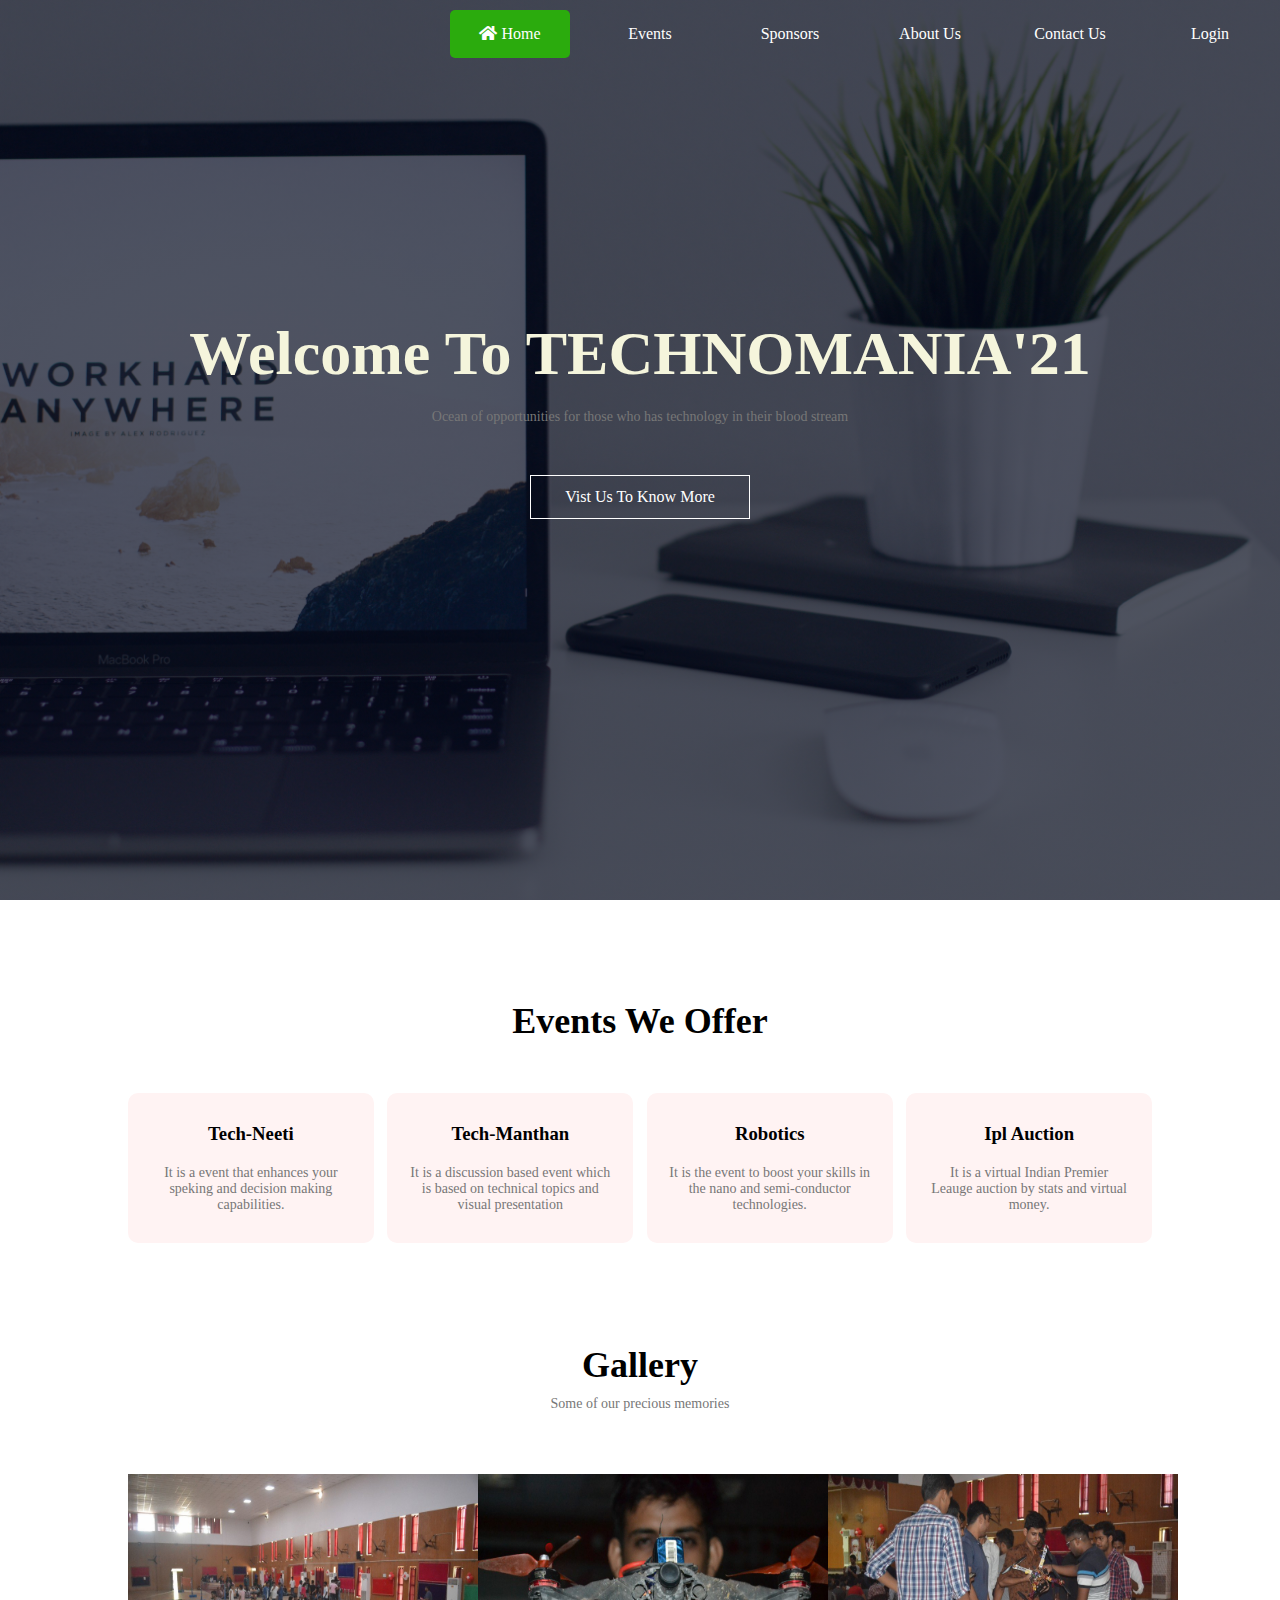
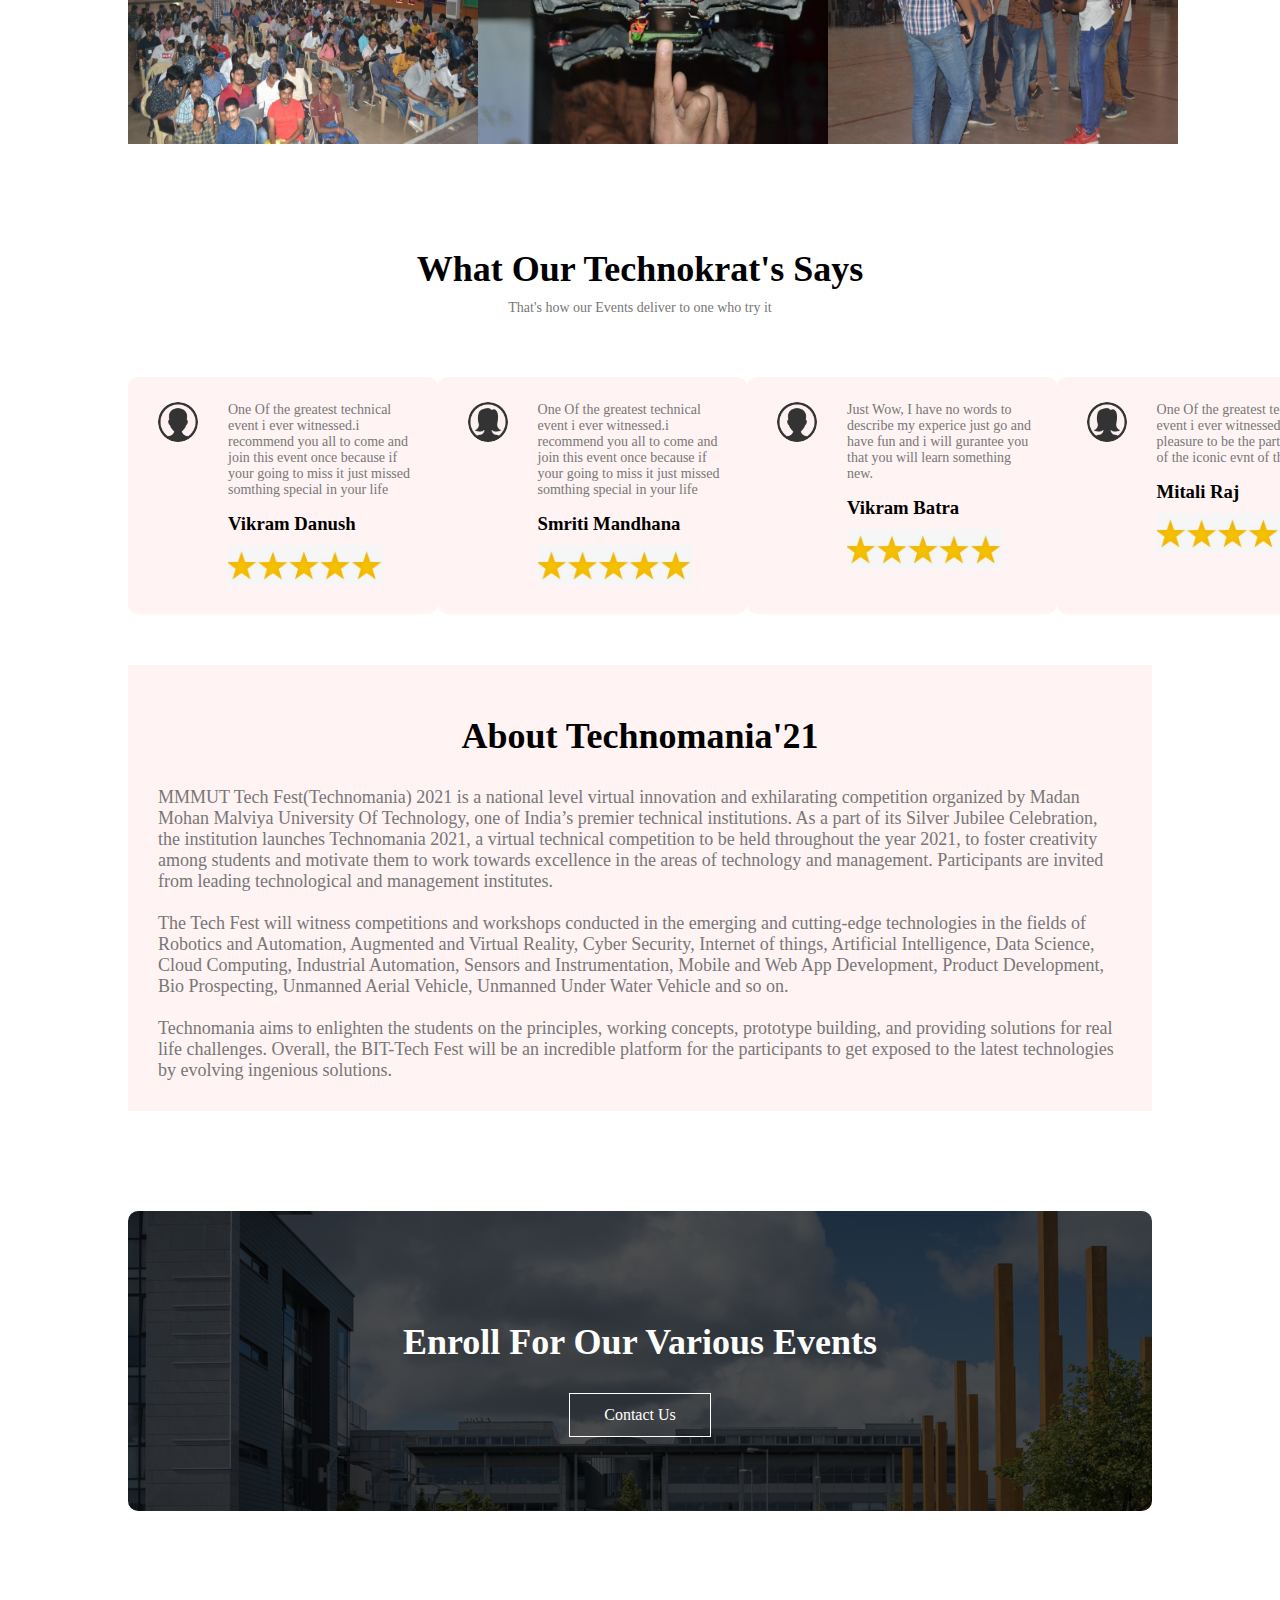
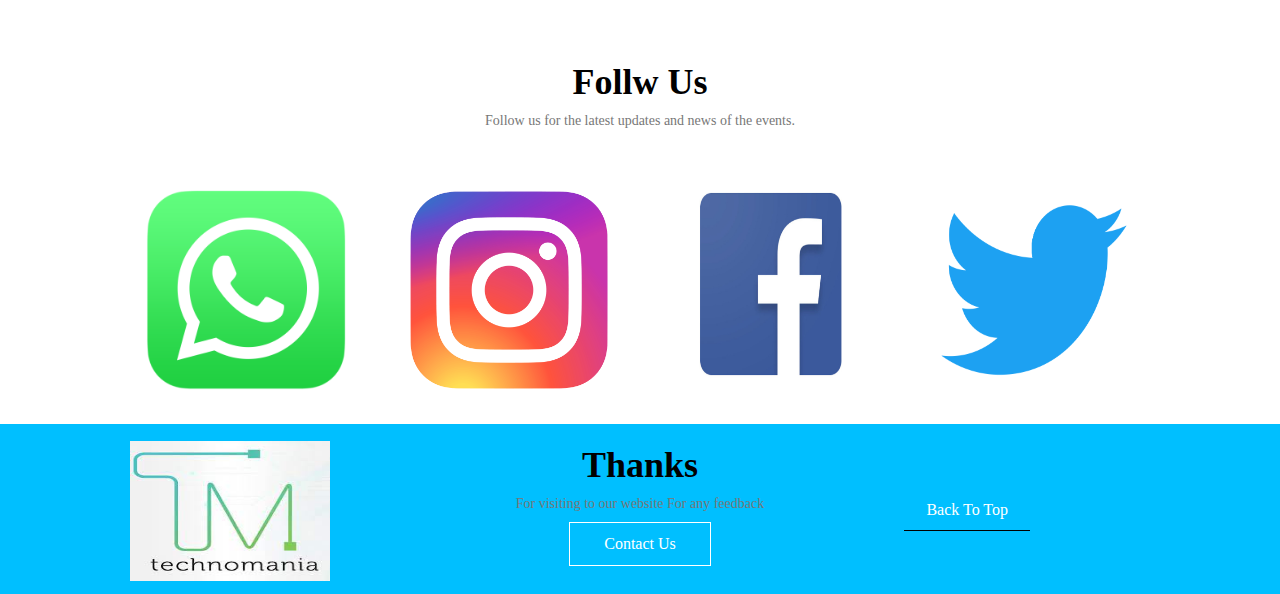
<file: index.html>
<!doctype html>
<html>
<head>
<meta name="viewport" content="width=device-width,initial-scale=1.0">
<title>Home Page</title>
<link rel="stylesheet" href="https://use.fontawesome.com/releases/v5.7.1/css/all.css">
<link rel="stylesheet" href="stylesheet.css">
<link rel="styleshee" href="https://cdn.jsdelivr.net/npm/@fortawesome/fontawesome-free@5.15.3/css/fontawesome.min.css">
<meta charset="utf-8">
</head>
<body>
<section class="header">
<div class="menubar" id="menubar">
<ul>
<li class="active"><a href="#" ><i class="fa fa-home"></i> Home</a></li>
<li><a href="event.php">Events</a>
<div class="sub-menu-1">
<ul>
<li><a href="#neeti">Tech-Neeti</a></li>
<li><a href="#manthan">Tech-Manthan</a></li>
<li><a href="#ipl">Ipl Auction</a></li>
<li><a href="#robo">Robotics    <i class="fa fa-angle-right"></i></a>
<div class="sub-menu-11">
<ul>
<li><a href="#">Robo-War</a></li>
<li><a href="#">Quadcopter</a></li>
<li><a href="#">Workshops</a></li>
</ul>
</div>
</li>
<li><a href="event.php">Quizes   <i class="fa fa-angle-right"></i></a>
<div class="sub-menu-12">
<ul>
<li><a href="#">Biz-Gyaan</a></li>
<li><a href="#">Sci-Fi</a></li>
<li><a href="#">Gs</a></li>
</ul>
</div>
</li>
</ul>
</div>
</li>

<li><a href="#">Sponsors</a>
<div class="sub-menu-2">
<ul>
<li><a href="https://www.microsoft.com/en-in/" target="_blank">Microsoft</a></li>
<li><a href="https://www.google.co.in/" target="_blank">Google</a></li>
<li><a href="https://www.facebook.com/" target="_blank">Facebook</a></li>
<li><a href="https://www.iitm.ac.in/403?r=2" target="_blank">I.I.T Madras</a></li>
</ul>
</div>
</li>
<li><a href="about.html">About Us</a></li>
<li><a href="contact us.php">Contact Us</a></li>
<li><a href="login.php">Login</a></li>
</ul>
</div>
<div class="text-box">
<h1><b>Welcome To TECHNOMANIA'21</b></h1>
<p>Ocean of opportunities for those who has technology in their blood stream</p>
<a href="contact us.php" class="hero-btn">Vist Us To Know More</a>
</div>
</section>
<section class="events">
<h1>Events We Offer</h1>
<div class="row">
<div class="event-col">
<h3 id="neeti">Tech-Neeti</h3>
<p>It is a event that enhances your speking and decision making capabilities.</p>
</div>
<div class="event-col">
<h3 id="manthan">Tech-Manthan</h3>
<p>It is a discussion based event which is based on technical topics and visual presentation</p>
</div>
<div class="event-col">
<h3 id="robo">Robotics</h3>
<p>It is the event to boost your skills in the nano and semi-conductor technologies.</p>
</div>
<div class="event-col">
<h3 id="ipl">Ipl Auction</h3>
<p>It is a virtual Indian Premier Leauge auction by stats and virtual money.</p>
</div>
</div>
</section>
<section class="gallery">
<h1>Gallery</h1>
<p>Some of our precious memories</p>
<div class="row">
<div class="gallery-col">
<img src="1.jpg" style="height:270px; width:350px;">
</div>
<div class="gallery-col">
<img src="2.jpg" style="height:270px; width:350px;">
</div>
<div class="gallery-col">
<img src="3.jpg" style="height:270px; width:350px;">
</div>
</div>
</section>
<section class="rating">
<h1>What Our Technokrat's Says</h1>
<p>That's how our Events deliver to one who try it</p>
<div class="row">
<div class="rating-col">
<img src="boy.png">
<div>
<p>One Of the greatest technical event i ever witnessed.i recommend you all to come and join this event once because if your going to miss it just missed somthing special in your life</p>

<h3>Vikram Danush</h3>
<img src="5.0.jpg" style="margin-left:0; height:40px;margin-right:30px; border-radius:0;">
</div>
</div>
<div class="rating-col">
<img src="girl.png">
<div>
<p>One Of the greatest technical event i ever witnessed.i recommend you all to come and join this event once because if your going to miss it just missed somthing special in your life</p>
<h3>Smriti Mandhana</h3>
<img src="5.0.jpg" style="margin-left:0; height:40px; margin-right:30px; border-radius:0;">
</div>
</div>
<div class="rating-col">
<img src="boy.png">
<div>
<p>Just Wow, I have no words to describe my experice just go and have fun and i will gurantee you that you will learn something new.</p>
<h3>Vikram Batra</h3>
<img src="5.0.jpg" style="margin-left:0; height:40px; margin-right:30px; border-radius:0;">
</div>
</div>
<div class="rating-col">
<img src="girl.png">
<div>
<p>One Of the greatest technical event i ever witnessed.It's my pleasure to be the part of the one of the iconic evnt of the year</p>
<h3>Mitali Raj</h3>
<img src="5.0.jpg" style="margin-left:0; height:40px; margin-right:30px; border-radius:0;">
</div>
</div>
</div>
</section>
<section class="about" id="about">
<h1>About Technomania'21</h1>
<p>
<b>MMMUT Tech Fest(Technomania) 2021 is a national level virtual innovation and exhilarating competition organized by Madan Mohan Malviya University Of Technology, one of India’s premier technical institutions. As a part of its Silver Jubilee Celebration, the institution launches Technomania 2021, a virtual technical competition to be held throughout the year 2021, to foster creativity among students and motivate them to work towards excellence in the areas of technology and management. Participants are invited from leading technological and management institutes.</b><br>

<br><b>The Tech Fest will witness competitions and workshops conducted in the emerging and cutting-edge technologies in the fields of Robotics and Automation, Augmented and Virtual Reality, Cyber Security, Internet of things, Artificial Intelligence, Data Science, Cloud Computing, Industrial Automation, Sensors and Instrumentation, Mobile and Web App Development, Product Development, Bio Prospecting, Unmanned Aerial Vehicle, Unmanned Under Water Vehicle and so on.</b><br>

<br><b>Technomania aims to enlighten the students on the principles, working concepts, prototype building, and providing solutions for real life challenges. Overall, the BIT-Tech Fest will be an incredible platform for the participants to get exposed to the latest technologies by evolving ingenious solutions.</b>
</p>
</section>
<section class="cta">
<h1>Enroll For Our Various Events</h1>
<a href="contact us.php" class="hero-btn">Contact Us</a>
</section>
<section class="follow">
<h1>Follw Us</h1>
<p>Follow us for the latest updates and news of the events.</p>
<div class="row">
<div class="follow-col">
<img src="whatsapp.png" style="width:200px; height:200px;">
<div class="layer">
<a href="#" style="text-decoration:none; "><h3>Whatsapp</h3></a>
</div>
</div>
<div class="follow-col">
<img src="inta.png" style="width:200px; height:200px;">
<div class="layer">
<a href="#" style="text-decoration:none; "><h3>Instagram</h3></a>
</div>
</div>
<div class="follow-col">
<img src="fb.jpg" style="width:230px; height:200px;">
<div class="layer">
<a href="#" style="text-decoration:none; "><h3>Facebook</h3></a>
</div>
</div>
<div class="follow-col">
<img src="twitter.png" style="width:200px; height:200px;">
<div class="layer">
<a href="#" style="text-decoration:none; "><h3>Twitter</h3></a>
</div>
</div>
</div>
</section >

<section class="footer">
<div class="footer-img">
<img src="download.jpg" style="width:200px;height:140px; margin-top:17px;">
</div>
<h1>Thanks</h1>
<p>For visiting to our website For any feedback</p>
<a href="contact us.php" class="hero-btn">Contact Us</a>
<div class="ss">
<a href="#menubar">Back To Top</a>
</div>

</section>
</body>
</html>
</file>
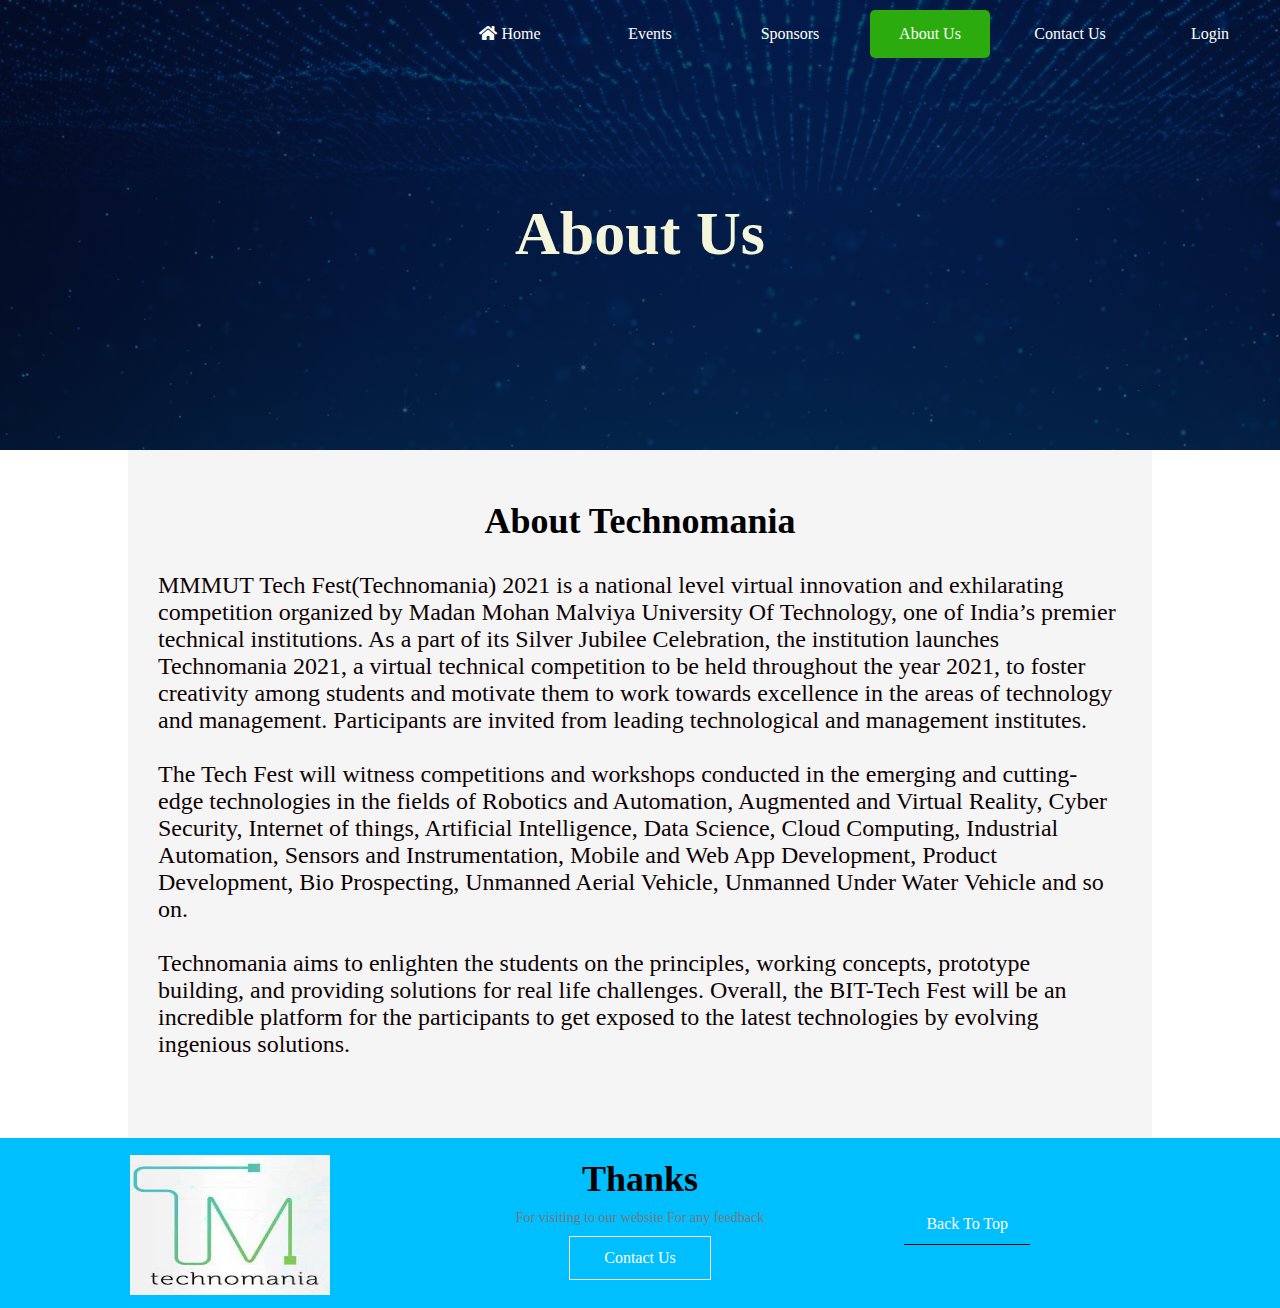
<file: about.html>
<!doctype html>
<html>
<head>
<meta name="viewport" content="width=device-width,initial-scale=1.0">
<title>Home Page</title>
<link rel="stylesheet" href="stylesheet.css">
<link rel="stylesheet" href="https://use.fontawesome.com/releases/v5.7.1/css/all.css">
<link rel="styleshee" href="https://cdn.jsdelivr.net/npm/@fortawesome/fontawesome-free@5.15.3/css/fontawesome.min.css">
<meta charset="utf-8">
</head>
<body>
<section class="sub-header">
<div class="menubar" id="menubar">
<ul>
<li ><a href="index.html" ><i class="fa fa-home"></i> Home</a></li>
<li ><a href="event.php">Events</a>
<div class="sub-menu-1">
<ul>
<li><a href="#neeti">Tech-Neeti</a></li>
<li><a href="#manthan">Tech-Manthan</a></li>
<li><a href="#ipl">Ipl Auction</a></li>
<li><a href="#robo">Robotics  <i class="fa fa-angle-right"></i> </a>
<div class="sub-menu-11">
<ul>
<li><a href="#">Robo-War</a></li>
<li><a href="#">Quadcopter</a></li>
<li><a href="#">Workshops</a></li>
</ul>
</div>
</li>
<li><a href="#qwo">Quizes    <i class="fa fa-angle-right"></i>></a>
<div class="sub-menu-12">
<ul>
<li><a href="#biz">Biz-Gyaan</a></li>
<li><a href="#sci">Sci-Fi</a></li>
<li><a href="#gs">Gs</a></li>
</ul>
</div>
</li>
</ul>
</div>
</li>

<li><a href="#">Sponsors</a>
<div class="sub-menu-2">
<ul>
<li><a href="https://www.microsoft.com/en-in/" target="_blank">Microsoft</a></li>
<li><a href="https://www.google.co.in/" target="_blank">Google</a></li>
<li><a href="https://www.facebook.com/" target="_blank">Facebook</a></li>
<li><a href="https://www.iitm.ac.in/403?r=2" target="_blank">I.I.T Madras</a></li>
</ul>
</div>
</li>
<li class="active"><a href="#about">About Us</a></li>
<li><a href="contact us.html">Contact Us</a></li>
<li><a href="login.php">Login</a></li>
</ul>
</div>
<div class="text-box-1">
<h1><b>About Us</b></h1>
</div>
</section>
<section class="about-1">
<h1> About Technomania</h1>
<p><b>MMMUT Tech Fest(Technomania) 2021 is a national level virtual innovation and exhilarating competition organized by Madan Mohan Malviya University Of Technology, one of India’s premier technical institutions. As a part of its Silver Jubilee Celebration, the institution launches Technomania 2021, a virtual technical competition to be held throughout the year 2021, to foster creativity among students and motivate them to work towards excellence in the areas of technology and management. Participants are invited from leading technological and management institutes.</b><br>

<br><b>The Tech Fest will witness competitions and workshops conducted in the emerging and cutting-edge technologies in the fields of Robotics and Automation, Augmented and Virtual Reality, Cyber Security, Internet of things, Artificial Intelligence, Data Science, Cloud Computing, Industrial Automation, Sensors and Instrumentation, Mobile and Web App Development, Product Development, Bio Prospecting, Unmanned Aerial Vehicle, Unmanned Under Water Vehicle and so on.</b><br>

<br><b>Technomania aims to enlighten the students on the principles, working concepts, prototype building, and providing solutions for real life challenges. Overall, the BIT-Tech Fest will be an incredible platform for the participants to get exposed to the latest technologies by evolving ingenious solutions.</b></p>
</section>
<section class="footer">
<div class="footer-img">
<img src="download.jpg" style="width:200px;height:140px; margin-top:17px;">
</div>
<h1>Thanks</h1>
<p>For visiting to our website For any feedback</p>
<a href="#" class="hero-btn">Contact Us</a>
<div class="ss">
<a href="#menubar">Back To Top</a>
</div>

</section>
</body>
</html>
</file>
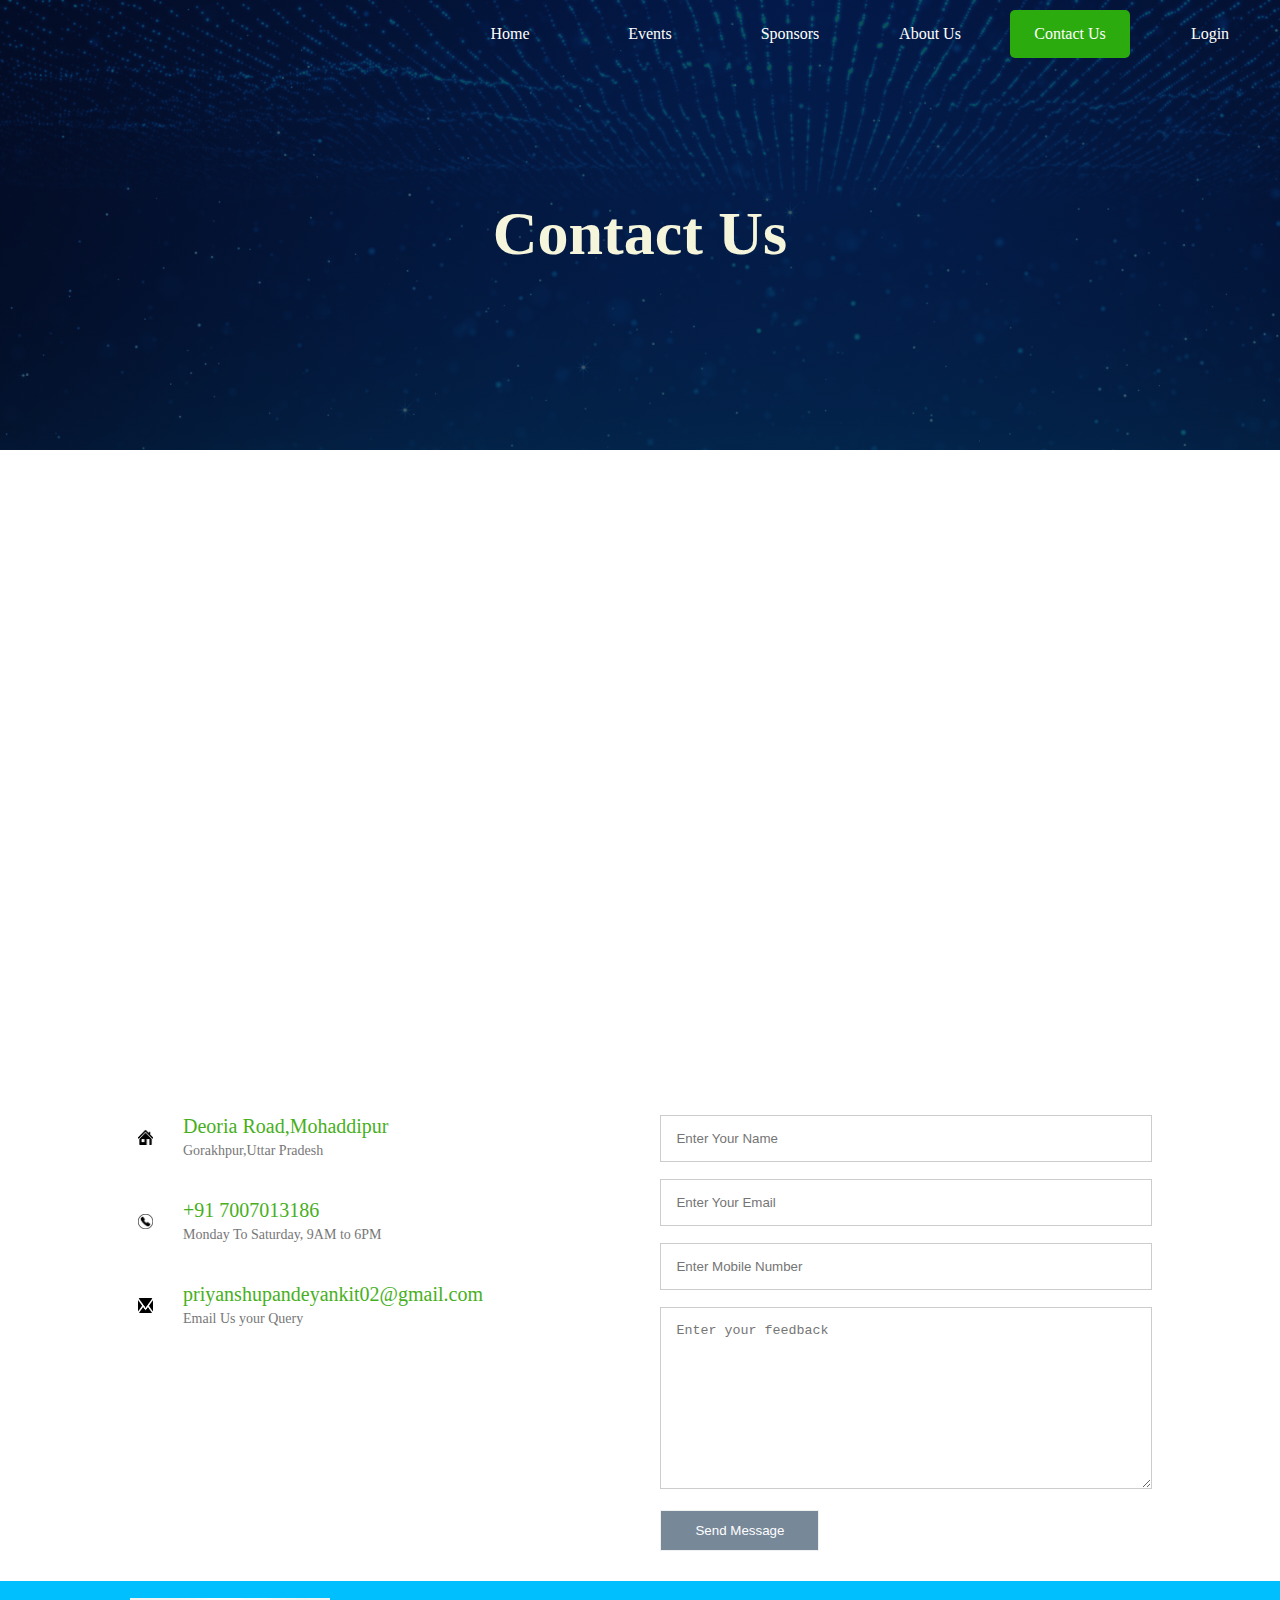
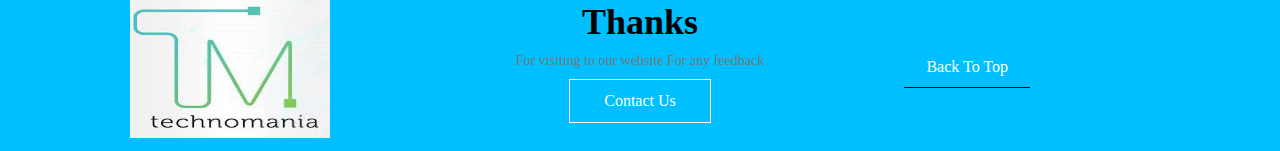
<file: contact us.html>
<!doctype html>
<html>
    <?php
    ?>
<head>
<meta name="viewport" content="width=device-width,initial-scale=1.0">
<title>contact us</title>
<link rel="stylesheet" href="stylesheet.css">
<link rel="styleshee" href="https://cdn.jsdelivr.net/npm/@fortawesome/fontawesome-free@5.15.3/css/fontawesome.min.css">
<meta charset="utf-8">
</head>
<body>
<section class="sub-header">
<div class="menubar" id="menubar">
<ul>
<li ><a href="index.html" ><i class="fa fa-home"></i>Home</a></li>
<li ><a href="event.html">Events</a>
<div class="sub-menu-1">
<ul>
<li><a href="#neeti">Tech-Neeti</a></li>
<li><a href="#manthan">Tech-Manthan</a></li>
<li><a href="#ipl">Ipl Auction</a></li>
<li><a href="#robo"><i class="fa fa-angle-right"></i>Robotics    <font size="0.5"> <span style="color:red;">></span> </font></a>
<div class="sub-menu-11">
<ul>
<li><a href="#">Robo-War</a></li>
<li><a href="#">Quadcopter</a></li>
<li><a href="#">Workshops</a></li>
</ul>
</div>
</li>
<li><a href="#qwo">Quizes    <font size="0.5"> <span style="color:red;">></span> </font></a>
<div class="sub-menu-12">
<ul>
<li><a href="#biz">Biz-Gyaan</a></li>
<li><a href="#sci">Sci-Fi</a></li>
<li><a href="#gs">Gs</a></li>
</ul>
</div>
</li>
</ul>
</div>
</li>

<li><a href="#">Sponsors</a>
<div class="sub-menu-2">
<ul>
<li><a href="https://www.microsoft.com/en-in/" target="_blank">Microsoft</a></li>
<li><a href="https://www.google.co.in/" target="_blank">Google</a></li>
<li><a href="https://www.facebook.com/" target="_blank">Facebook</a></li>
<li><a href="https://www.iitm.ac.in/403?r=2" target="_blank">I.I.T Madras</a></li>
</ul>
</div>
</li>
<li><a href="about.html">About Us</a></li>
<li class="active"><a href="contact us.html">Contact Us</a></li>
<li><a href="login.php">Login</a></li>
</ul>
</div>
<div class="text-box-1">
<h1><b>Contact Us</b></h1>
</div>
</section>
<section class="location">
    <iframe src="https://www.google.com/maps/embed?pb=!1m18!1m12!1m3!1d3563.405613220634!2d83.43093891487904!3d26.73142948320594!2m3!1f0!2f0!3f0!3m2!1i1024!2i768!4f13.1!3m3!1m2!1s0x39915ca3e2aa136b%3A0xc039bdf0211338a9!2sMadan%20Mohan%20Malaviya%20University%20Of%20Technology!5e0!3m2!1sen!2sin!4v1628185901927!5m2!1sen!2sin" width="600" height="450" style="border:0;" allowfullscreen="" loading="lazy"></iframe>
</section>
<section class="contact-us">
    <div class="row">
        <div class="contact-col">
            <div>
                <img src="home1.png" style="width:15px; height:15px;">
                <span><h5>Deoria Road,Mohaddipur</h5>
                    <p>Gorakhpur,Uttar Pradesh</p>
                
                </span>
                

            </div>
            <div>
                <img src="call.png" style="width:15px; height:15px;">
                <span><h5>+91 7007013186</h5>
                    <p>Monday To Saturday, 9AM to 6PM</p>
                
                </span>
                

            </div>
            <div>
                <img src="email.png" style="width:15px; height:15px;">
                <span><h5>priyanshupandeyankit02@gmail.com</h5>
                    <p>Email Us your Query</p>
                
                </span>
                

            </div>
        </div>
        <div class="contact-col">
          <form action="form-handler.php" meathod="post">
              <input type="text" name="name" placeholder="Enter Your Name" required >
              <input type="email"name="email" placeholder="Enter Your Email" required >
              <input type="tel" maxlength="10" minlength="10" name="mobile" placeholder="Enter Mobile Number"  >
              <textarea rows="10" name="feedback" placeholder="Enter your feedback" required></textarea>
              <button type="submit" class="hero-btn red-btn">Send Message</button>

          </form>
        
            </div>
        
    </div>
</section>
<section class="footer">
<div class="footer-img">
<img src="download.jpg" style="width:200px;height:140px; margin-top:17px;">
</div>
<h1>Thanks</h1>
<p>For visiting to our website For any feedback</p>
<a href="contact us.php" class="hero-btn">Contact Us</a>
<div class="ss">
<a href="#menubar">Back To Top</a>
</div>

</section>
</body>
</html>
</file>
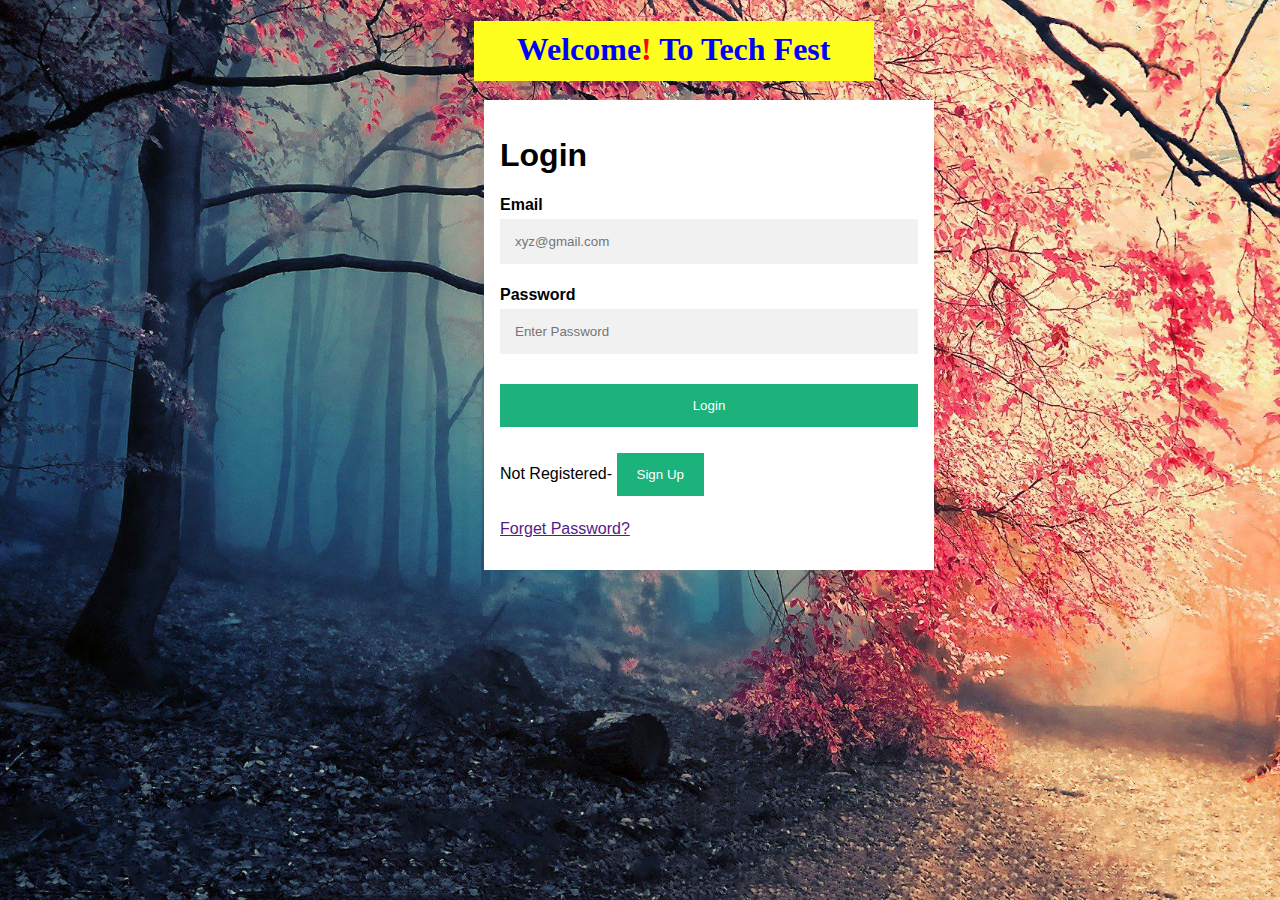
<file: hello.html>
<!DOCTYPE html>
<html>
<script src='https://www.google.com/recaptcha/api.js'></script>
<style>
body {font-family: Arial, Helvetica, sans-serif;

margin: 0;
padding : 0;
background:url(30100.jpg);
background-repeat: no-repeat;
background-attachment: fixed;
  background-size: cover;

}
* {box-sizing: border-box;}

/* Full-width input fields */
input[type=text], input[type=password], input[type=tel], input[type=email] {
  width: 100%;
  padding: 15px;
  margin: 5px 0 22px 0;
  display: inline-block;
  border: none;
  background: #f1f1f1;
}

/* Add a background color when the inputs get focus */
input[type=text]:focus, input[type=password]:focus, input[type=tel]:focus,input[type=email]:focus {
  background-color: #ddd;
  outline: none;
}

/* Set a style for all buttons */
button {
  background-color: #04AA6D;
  color: white;
  padding: 14px 20px;
  margin: 8px 0;
  border: none;
  cursor: pointer;
  width: 100%;
  opacity: 0.9;
}

button:hover {
  opacity:1;
}

/* Extra styles for the cancel button */
.cancelbtn {
  padding: 14px 20px;
  background-color: #f44336;
}

/* Float cancel and signup buttons and add an equal width */
.cancelbtn, .signupbtn {
  float: left;
  width: 50%;
}

/* Add padding to container elements */
.container {
  padding: 16px;
}

/* The Modal (background) */
.modal {
  display: none; /* Hidden by default */
  position: fixed; /* Stay in place */
  z-index: 1; /* Sit on top */
  left: 0;
  top: 0;
  width: 100%; /* Full width */
  height: 100%; /* Full height */
  overflow: auto; /* Enable scroll if needed */
  background-color: #474e5d;
  padding-top: 50px;
}

/* Modal Content/Box */
.modal-content {
  background-color: #fefefe;
  margin: 5% auto 15% auto; /* 5% from the top, 15% from the bottom and centered */
  border: 1px solid #888;
  width: 80%; /* Could be more or less, depending on screen size */
}

/* Style the horizontal ruler */
hr {
  border: 1px solid #f1f1f1;
  margin-bottom: 25px;
}
 
/* The Close Button (x) */
.close {
  position: absolute;
  right: 35px;
  top: 15px;
  font-size: 40px;
  font-weight: bold;
  color: #f1f1f1;
}

.close:hover,
.close:focus {
  color: #f44336;
  cursor: pointer;
}

/* Clear floats */
.clearfix::after {
  content: "";
  clear: both;
  display: table;
}

/* Change styles for cancel button and signup button on extra small screens */
@media screen and (max-width: 300px) {
  .cancelbtn, .signupbtn {
     width: 100%;
  }
}
.ext {
  position:absolute;
 left:30%;
  margin: 100px;
  max-width: 450px;
  padding: 16px;
  background-color: white;
}
</style>
<body>
<h1 style="background-color:#ffff1f; color:blue; position:absolute; left:37%; width:400px; height:60px; text-align:center; padding-top:10px; font-family:monaco;"><b>Welcome<span style="color:red;">! </span>To Tech Fest</b></h1>
<div class="ext">
<form action="index.html" class="containertt">
    <h1>Login</h1>

    <label for="email"><b>Email</b></label>
    <input type="email" placeholder="xyz@gmail.com" title="Enter Email" name="email" required>

    <label for="psw"><b>Password</b></label>
    <input type="password" placeholder="Enter Password" name="psw" required>

    <button type="submit" class="btn">Login</button>
   <div class="g-recaptcha" data-sitekey="Your site key goes here" style="margin-top:10px; margin-bottom:10px;"></div>
    Not Registered-
    <button onclick="document.getElementById('id01').style.display='block'" style="width:auto;">Sign Up</button>
    <p><a href="">Forget Password?</a></p>
  </form>

<div id="id01" class="modal">
  <span onclick="document.getElementById('id01').style.display='none'" class="close" title="Close Modal">&times;</span>
  <form class="modal-content" action="hello1.html" target="_blank">
    <div class="container">
      <h1>Sign Up</h1>
      <p>Please fill in this form to create an account.</p>
      <hr>
      <label for="email"><b>Email</b></label>
      <input type="email" placeholder="Enter Email" name="email" required>

      <label for="psw"><b>Password</b></label>
      <input type="password" placeholder="Enter Password" name="psw" required>

      <label for="name"><b>Name</b></label><br>
      <input type="text" placeholder="Firstname" title="Enter Your Name"" name="fname"  style="width:45%; margin-right:100px;"required>
     <input type="text" placeholder="Surname" name="sname"  title="Enter Middle And Surname Respectvely" style="width:45%; margin-bottom:20px;"required><br>
      
      <label for="mob"><b>Mobile Number</b><br></label><br>
      <input type="tel" minlength="9" maxlength="10" name="mob" style="width:45%; margin-right:100px;" title="Enter Yor 10 digit Mobile Number" placeholder="xxxxxxxxxx" required><br>
<label for="dob"><b>DOB</b></label><br>
      <input type="date" placeholder="mm/dd/yyyy" name="dob" style="margin-bottom:20px; margin-top:10px;" required><br>
<b>Gender</b>
      
  <br><input type="radio" id="html" name="gender" value="Male" style="margin-left:14px;">
  <label for="html" ><b>Male</b></label><br>
  <input type="radio" id="css" name="gender" value="Female">
  <label for="css"><b>Female</b></label><br>
  <input type="radio" id="javascript" name="gender" value="Others" style="margin-bottom:20px;">
  <label for="javascript" ><b>Others</b></label><br>
      <input type="checkbox" checked="checked" name="chk" style="margin-bottom:20px;" required>
      By creating an account you agree to our <a href="#" style="color:dodgerblue">Terms & Privacy</a>.

      <div class="clearfix">
        <button type="button" onclick="document.getElementById('id01').style.display='none'" class="cancelbtn">Cancel</button>
        <button type="submit" class="signupbtn" onclick="hello1.html">Sign Up</button>
      </div>
    </div>
  </form>
</div>
</div>
<script>
// Get the modal
var modal = document.getElementById('id01');

// When the user clicks anywhere outside of the modal, close it
window.onclick = function(event) {
  if (event.target == modal) {
    modal.style.display = "none";
  }
}
</script>

</body>
</html>
</file>
<file: stylesheet.css>
*{
padding:0;
margin:0;
box-sizing:border-box;

}
.header{
min-height:100vh;
width:100%;
background-image:linear-gradient(rgba(4,9,30,0.7),rgba(4,9,30,0.7)),url(home.jpg);
background-repeat: no-repeat;
background-attachment: fixed;
background-size: cover;
font-family:sans-sherif;

}
.heading{
width:0px;
height:0px;
position:relative;
left: 30px;
}
.menubar{
background: transparent;
text-align:right;
 
}
.menubar ul
{
display:inline-flex;
list-style:none;
color:#fff;

}
.menubar li{
text-align:center;
}

.menubar ul li{
width:120px;
margin:10px;
padding:15px;


}
.menubar ul li a{
text-decoration:none;
color:#fff;
}
.menubar ul li a:hover{
color:rgb(173,255,47);

}
.active , .menubar ul li:hover{

background: #2bab0d;
border-radius:5px;
}
.sub-menu-1{
display:none;
}
.menubar ul li:hover .sub-menu-1{
display:block;
position:absolute;
background:rgb(0,100,0);
margin-top: 15px;
margin-left:-15px;

}
.menubar ul li:hover .sub-menu-1 ul{
display:block;
margin:10px;

}
.menubar ul li:hover .sub-menu-1 ul li{
width:130px;
padding:10px;
border-bottom: 1px dotted #fff;
border radius:0;
text-align:left;

}
.menubar ul li:hover .sub-menu-1 ul li:last-child{
border-bottom:none;
}
.menubar ul li:hover .sub-menu-1 ul li a:hover{
color:rgb(173,255,47);
}
.sub-menu-11{
display:none;
}
.sub-menu-1 ul li:hover .sub-menu-11{
display:block;
position:relative;
top:-50px;
left:130px;
background:rgb(0,100,0);
margin-left:-14px;

}
.sub-menu-1 ul li:hover .sub-menu-11 ul{
display:block;
background:rgb(0,100,0);
margin:10px;
position:absolute;
}
 .sub-menu-1 ul li :hover .sub-menu-11 ul li{
width:130px;
padding:10px;
border-bottom: 1px dotted #fff;
border radius:0;
text-align:left;

}
 .sub-menu-1 ul li:hover .sub-menu-11 ul li:last-child{
border-bottom:none;
}
.sub-menu-12{
display:none;
}
.sub-menu-1 ul li:hover .sub-menu-12{
display:block;
position:relative;
top:-50px;
left:130px;
background:rgb(0,100,0);
margin-left:-14px;

}
.sub-menu-1 ul li:hover .sub-menu-12 ul{
display:block;
background:rgb(0,100,0);
margin:10px;
position:absolute;
}
 .sub-menu-1 ul li :hover .sub-menu-12 ul li{
width:130px;
padding:10px;
border-bottom: 1px dotted #fff;
border radius:0;
text-align:left;

}
 .sub-menu-1 ul li:hover .sub-menu-12 ul li:last-child{
border-bottom:none;
}
.sub-menu-2{
display:none;
}
.menubar ul li:hover .sub-menu-2{
display:block;
position:absolute;
background:rgb(0,100,0);
margin-top: 15px;
margin-left:-15px;

}
.menubar ul li:hover .sub-menu-2 ul{
display:block;
margin:10px;

}
.menubar ul li:hover .sub-menu-2 ul li{
width:130px;
padding:10px;
border-bottom: 1px dotted #fff;
border radius:0;
text-align:left;

}
.menubar ul li:hover .sub-menu-2 ul li:last-child{
border-bottom:none;
}
.text-box{
position:absolute:
top:50%;
left:50%;
margin-top:250px;
text-align:center;
color:#F5F5DC;
}
.text-box h1{
font-size:62px;
}
.text-box p{
margin:10px 0 40px;
font-size:14px;
}
.text-box-1{
position:absolute:
top:50%;
left:50%;
margin-top:130px;
text-align:center;
color:#F5F5DC;
}
.text-box-1 h1{
font-size:62px;
}
.text-box-1 p{
margin:10px 0 40px;
font-size:14px;
}
.hero-btn{
display:inline-block;
text-decoration:none;
color:#fff;
border:1px solid #fff;
padding:12px 34px;
background:transparent;
position:relative;
cursor:pointer;

}
.hero-btn:hover{
border:1px solid #f44336;
background:#f44336;
transition:1s;
}
/*----events----*/
.events{
width:80%;
margin:auto;
text-align:center;
padding-top:100px;
}
h1{
font-size:36px;
font-weight:600;

}
 p{
color:#777;
font-size:14px;
font-weight:300;
lineheight:22px;
padding:10px;
}
.row{
margin-top:5%;
display:flex;
justify-content:space-between;

}
.event-col{
flex-basis:24%;
background:#fff3f3;
border-radius:10px;
margin-bottom:5%;
padding:20px 12px;
box-sizing:border-box;
transition:0.5s;
}
h3{
text-align:center;
font-weight:600;
margin:10px 0;
}
.event-col:hover{
box-shadow:0 0 20px 0px rgba(0,0,0,0.2);
}
/*-----follow-----*/
.follow{
width:80%;
margin:auto;
text-align:center;
padding-top:50px;
}
.follow-col{
flex-basis:23%;
border-radius:10px;
margin-bottom:30px;
position:relative;
overflow:hidden;
}
.layer{
background: transparent;
height:100%;
width:200px;
position:absolute;
top:0;
left:42px;
transition:0.5s;

}
.layer:hover{
background: rgba(226,0,0,0.7);
}
.layer h3{
width:100%;
font-weight: 500;
color:#fff;
font-size:26px;
bottom:0;
left:50%;
transform:translateX(-50%);
position:absolute;
opacity:0;
transition:0.5s;


}
.layer:hover h3{
bottom:49%;
opacity:1;
}
/*-------gallery------*/
.gallery{
width:80%;
margin:auto;
text-align:center;
padding-top:50px;
}
.about{
width:80%;
margin:auto;
text-align:center;
padding-top:50px;
background:#fff3f3;
box-sizing:border-box;
}
.about p{
color:#777;
font-size:18px;
font-weight:300;
lineheight:22px;
padding:30px;
text-align:left;
 font-family: American Typewriter, serif;
}
.cta{
margin:100px auto;
width:80%;
height:300px;
background-image:linear-gradient(rgba(0,0,0,0.7),rgba(0,0,0,0.7)),url(banner.png);
background-position:center;
background-size:cover;
border-radius:10px;
text-align:center;
padding 100px 0;
}
.cta h1{
padding-top:110px;
color:#fff;
margin-bottom:30px;
}
/*---------rating-------*/
.rating{
width:80%;
margin:auto;
padding-top:100px;
text-align:center;

}
.rating-col{
flex-basis:22%;
border-radius:10px;
margin-bottom:5%;
text-align:left;
background:#fff3f3;
padding:25px;
cursor:pointer;
display:flex;
box-sizing:border-box;
transition:0.5s;
}
.rating-col img{
height:40px;
margin-left:5px;
margin-right:30px;
border-radius:50%;
}
.rating-col p{
padding:0;

}
.rating-col h3{
margin-top:15px;
text-align:left;
}
.rating-col:hover{
box-shadow:0 0 20px 0px rgba(0,0,0,0.2);
}
.footer{
height:170px;
background-color:#00BFFF;
text-align:center;

}
.footer h1{
padding-top:20px;
}
.ss{
text-align:right;
position:relative;
bottom:65px;
right:250px;
}
.ss a{
color:#fff;
text-decoration:none;
font-size:16px;

}
.ss a{
border-bottom:1px solid black;
padding:12px 22px;
background:transparent;
position:relative;
cursor:pointer;
transition:1s;
}
.ss a:hover{
border-bottom:1px solid #f44336;
background:#F5F5DC;
color:#D2691E;
}
.footer-img{
position:absolute;
left:130px;
}
.sub-header{
min-height:50vh;
width:100%;
background-image:linear-gradient(rgba(4,9,30,0.7),rgba(4,9,30,0.7)),url(back.jpg);
background-repeat: no-repeat;
background-attachment: fixed;
background-size: cover;
font-family:sans-sherif;
}
.comment-box{
border:1px solid #ccc;
margin:50px 0;
padding:10px 20px;
margin-left:20px;
}
.comment-box h3{
text-align:left;

}
.feedback-form input,.feedback-form textarea{
width:100%;
padding:10px;
margin:15px;
box-sizing:border-box;
border:none;
outline:none;
background:#f0f0f0;
}
.red-btn{
border:1px solid #f0f0f0;
background:#778899;
color:white;
}
.feedback-form button{
margin-left:15px;
}
.blog-left{
flex-basis:60%;
}
.blog-right{
flex-basis:25%;
margin-right:100px;
margin-top:40px;
}
.blog-right h3{
background:#f44336;
color:#fff;
padding:7px 0;
font-size:16px;
margin-bottom:20px;
text-align:center;


}
.blog-right div{
display:flex;
align-items:center;
justify-content:space-between;
color:#555;
padding:8px;
box-sizing:border-box;
background:#FFFAF0;
}
/*-------quiz-----*/
.quiz{
width:80%;
margin:auto;
text-align:center;
padding-top:100px;
}
.quiz-col{
flex-basis:32%;
background:#fff3f3;
border-radius:10px;
margin-bottom:5%;
padding:20px 12px;
box-sizing:border-box;
transition:0.5s;
}
.quiz-col:hover{
box-shadow:0 0 20px 0px rgba(0,0,0,0.2);
}
.log-in{
height:700px;
}
.about-1{
width:80%;
margin:auto;
text-align:center;
padding-top:50px;
padding-bottom:50px;
background:#F5F5F5;
box-sizing:border-box;
}
.about-1 p{
color:#0f0204;
font-size:24px;
font-weight:300;
lineheight:22px;
padding:30px;
text-align:left;
 font-family: American Typewriter, serif;
}

.location{

    width:80%;
    margin: auto;
    padding: 80px 0;
}
.location iframe{
    width: 100%;
}
.contact-us{
    
   width:80%;
   margin:auto;
}
.contact-col{
    flex-basis:48%;
    margin-bottom: 30px;
} 
.contact-col div{
    display:flex;
    align-items:center;
    margin-bottom:40px;
}
.contact-col div img{
    font-size:28px;
    color:#f44336;
    margin:10px;
    margin-right:30px;
}
.contact-col div p{
    padding:0;
}
.contact-col div h5{
    font-size: 20px;
    margin-bottom:5px;
    color:rgb(71, 175, 29);
    font-weight:400;
}
.contact-col input, .contact-col textarea{
    width: 100%;
    padding: 15px;
    margin-bottom: 17px;
    outline: none;
    border: 1px solid #ccc;
}
.alert{

    width: 100%;
    height: 100px;
    background-color: #469b1f;
    text-align: center;
    padding-top: 20px;
    

}
</file>
